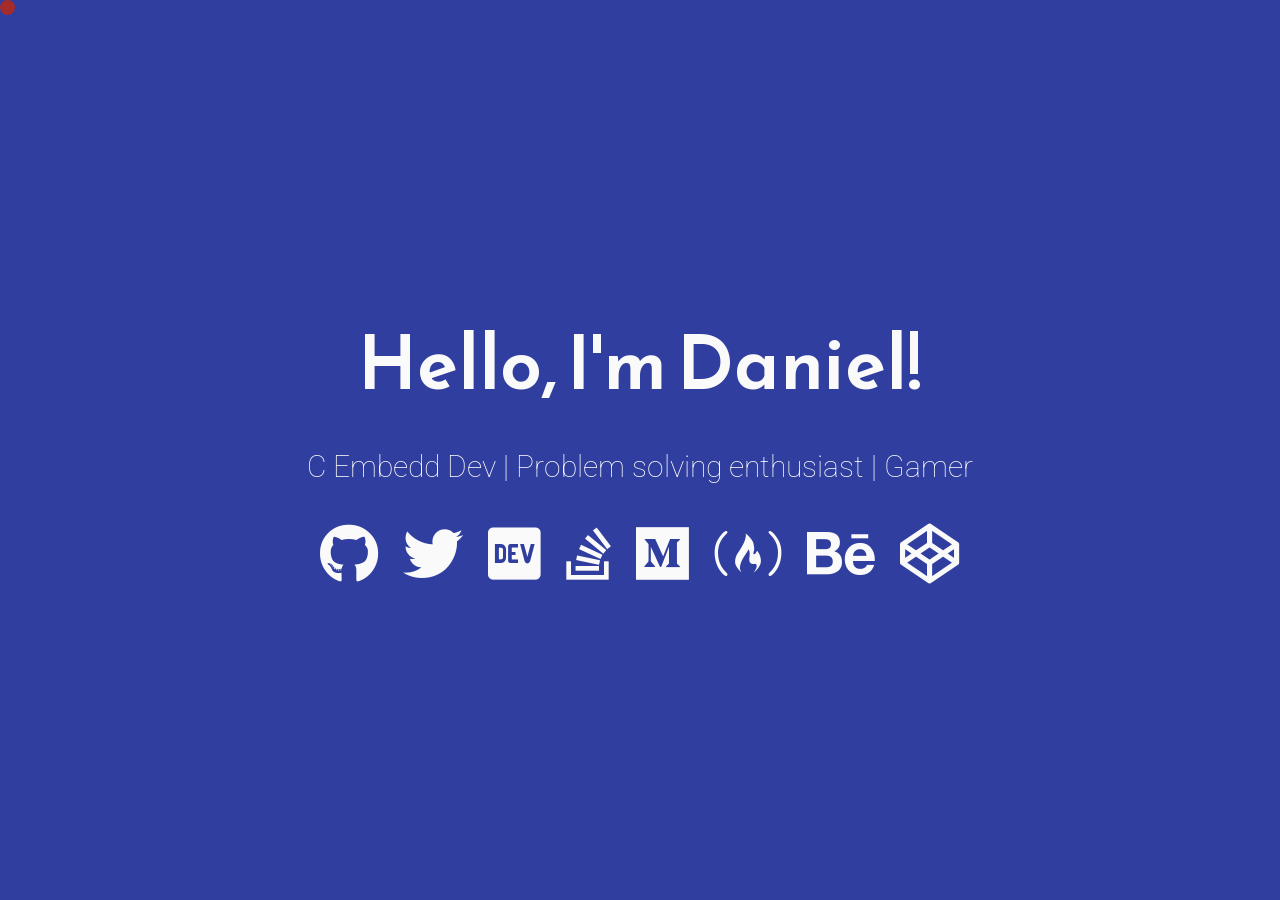
<file: index.html>
<!DOCTYPE html>
<html>
<head>
	<meta charset="utf-8">
	<meta http-equiv="X-UA-Compatible" content="IE=edge">
	<meta name="viewport" content="width=device-width, initial-scale=1.0">

	<title>Bozsoki Dániel</title>

	<link rel="icon" href="favicon.ico" type="image/png" />

	<link href="https://fonts.googleapis.com/css?family=Reem+Kufi|Roboto:300" rel="stylesheet">
	<link href="https://use.fontawesome.com/releases/v5.13.1/css/all.css" rel="stylesheet">
	<link rel="stylesheet" href="css/reset.css">
	<link rel="stylesheet" href="css/styles.css">
	<link rel="stylesheet" href="css/themes/indigo-white.css">

	<!-- <link rel="stylesheet" href="css/themes/green-white.css"> -->
	<!-- <link rel="stylesheet" href="css/themes/red-white.css"> -->
	<!-- <link rel="stylesheet" href="css/themes/grey-white.css"> -->
	<!-- <link rel="stylesheet" href="css/themes/white-indigo.css"> -->
	<!-- <link rel="stylesheet" href="css/themes/white-blue.css"> -->
	<!-- <link rel="stylesheet" href="css/themes/white-grey.css"> -->
	<!-- <link rel="stylesheet" href="css/themes/white-red.css"> -->
	<!-- <link rel="stylesheet" href="css/themes/yellow-black.css"> -->
</head>
<body>
	<main>
    <div id="cursor-container">
      <div class="cursor"></div>
    </div>
		<div class="intro">Hello, I'm Daniel!</div>
		<div class="tagline">C Embedd Dev | Problem solving enthusiast | Gamer </div>
		<!-- Find your icons from here - https://fontawesome.com/icons?d=gallery&s=brands -->
		<div class="icons-social">
			<a target="_blank" href="https://github.com/Kaucsenta">
        <i class="fab fa-github" aria-hidden="true" title="Github"></i>
        <span class="sr-only">Github</span>
      </a>
      <a target="_blank" href="https://twitter.com/">
        <i class="fab fa-twitter" aria-hidden="true" title="Twitter"></i>
        <span class="sr-only">Twitter</span>
      </a>
      <a target="_blank" href="https://dev.to/">
        <i class="fab fa-dev" aria-hidden="true" title="DEV Community"></i>
        <span class="sr-only">DEV Community</span>
      </a>
      <a target="_blank" href="https://stackoverflow.com/story/">
        <i class="fab fa-stack-overflow" aria-hidden="true" title="StackOverflow"></i>
        <span class="sr-only">StackOverflow</span>
      </a>
      <a target="_blank" href="https://www.linkedin.com/in/>
        <i class="fab fa-linkedin" aria-hidden="true" title="LinkedIn"></i>
        <span class="sr-only">LinkedIn</span>
      </a>
      <a target="_blank" href="https://medium.com/">
        <i class="fab fa-medium" aria-hidden="true" title="Medium"></i>
        <span class="sr-only">Medium</span>
      </a>
      <a target="_blank" href="https://www.freecodecamp.org">
        <i class="fab fa-free-code-camp" aria-hidden="true" title="FreeCodeCamp"></i>
        <span class="sr-only">FreeCodeCamp</span>
      </a>
      <a target="_blank" href="https://www.behance.net">
        <i class="fab fa-behance" aria-hidden="true" title="Behance"></i>
        <span class="sr-only">Behance</span>
      </a>
      <a target="_blank" href="https://codepen.io">
        <i class="fab fa-codepen" aria-hidden="true" title="CodePen"></i>
        <span class="sr-only">CodePen</span>
      </a>
    </div>
	</main>
</body>
<script src="js/test.js"></script>
</html>
</file>
<file: css/styles.css>
#cursor-container {
	position: fixed;
	top: 0;
	left: 0;
	width: 100%;
	height: 100%;
	pointer-events: none; /* Allow clicks to pass through */
  }
  
  .yarn-element {
	position: absolute;
	width: 10px;
	height: 10px;
	border-radius: 50%;
	background-color: brown; /* Example yarn color */
	opacity: 1;
	transition: opacity 1s ease-in-out;
  }
  
  .cursor {
	  position: absolute;
	  width: 15px;
	  height: 15px;
	  border-radius: 50%;
	  background-color: brown;
	  pointer-events: none;
  }


/* Typography */

html {
	font-family: 'Roboto', sans-serif;
}

@media (min-width: 576px) {
	html {
		font-size: 14px;
	}
}

@media (min-width: 768px) {
	html {
		font-size: 16px;
	}
}

@media (min-width: 992px) {
	html {
		font-size: 18px;
	}
}

@media (min-width: 1200px) {
	html {
		font-size: 20px;
	}
}

.icons-social i {
	font-size: 3em;
}

/* Custom Styles */

main {
	display: flex;
	flex-direction: column;
	min-height: 100vh;
	justify-content: center;
	padding: 0 30px;
	text-align: center;
}

main > .intro {
	font-family: 'Reem Kufi', sans-serif;
	font-size: 3.75em;
	font-weight: 600;
}

main > .tagline {
	font-size: 1.5rem;
	margin: 1.5rem 0;
	font-weight: 100;
}

.icons-social i {
	padding: 10px;
}

.icons-social a {
  text-decoration: none;
}

.devto {
	margin-bottom: -0.20rem;
}

.devto svg {
	margin-bottom: -0.20rem;
	margin-left: 0.675rem;;
	width: 2.65rem;
	height: 2.65rem;
}
</file>
<file: css/themes/indigo-white.css>
/* Theme */

main {
	background: #303F9F;
	color: #FAFAFA;
}

.icons-social a {
	color: #FAFAFA;
}

.icons-social a svg path{
	fill: #FAFAFA;
}
</file>
<file: css/themes/green-white.css>
/* Theme */

main {
	background: #43A047;
	color: #FAFAFA;
}

.icons-social a {
	color: #FAFAFA;
}

.icons-social a svg path{
	fill: #FAFAFA;
}
</file>
<file: css/themes/red-white.css>
/* Theme */

main {
	background: #AF3D4E;
	color: #FAFAFA;
}

.icons-social a {
	color: #FAFAFA;
}

.icons-social a svg path{
	fill: #FAFAFA;
}
</file>
<file: css/themes/grey-white.css>
/* Theme */

main {
	background: #485564;
	color: #FAFAFA;
}

.icons-social a {
	color: #FAFAFA;
}

.icons-social a svg path{
	fill: #FAFAFA;
}
</file>
<file: css/themes/white-indigo.css>
/* Theme */

main {
	background: #E8EAF6;
	color: #303F9F;
}

.icons-social a {
	color: #303F9F;
}

.icons-social a svg path{
	fill: #303F9F;
}
</file>
<file: css/themes/white-blue.css>
/* Theme */

main {
	background: #FAFAFA;
	color: #0277BD;
}

.icons-social a {
	color: #0277BD;
}

.icons-social a svg path{
	fill: #0277BD;
}
</file>
<file: css/themes/white-grey.css>
/* Theme */

main {
	background: #EDEDED;
	color: #4B5658;
}

.icons-social a {
	color: #4B5658;
}

.icons-social a svg path{
	fill: #4B5658;
}
</file>
<file: css/themes/white-red.css>
/* Theme */

main {
	background: #EDEDED;
	color: #AF3D4E;
}

.icons-social a {
	color: #AF3D4E;
}

.icons-social a svg path{
	fill: #AF3D4E;
}
</file>
<file: css/themes/yellow-black.css>
/* Theme */

main {
	background: #FFEB3B;
	color: #1E1E1E;
}

.icons-social a {
	color: #1E1E1E;
}

.icons-social a svg path{
	fill: #1E1E1E;
}
</file>
